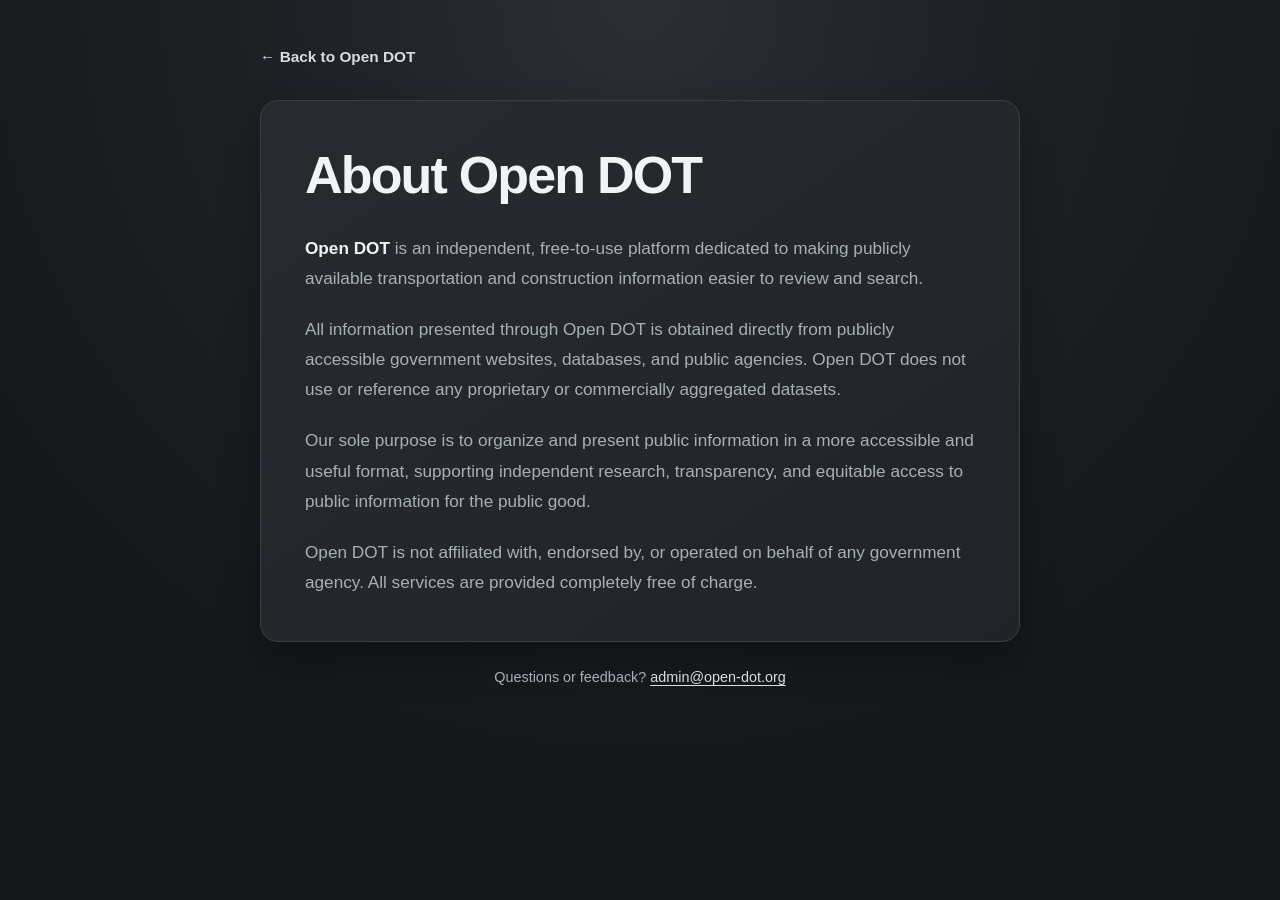
<file: site/homepage/about.html>
<!DOCTYPE html>
<html lang="en">
<head>
    <meta charset="UTF-8">
    <meta name="viewport" content="width=device-width, initial-scale=1.0">
    <meta name="description" content="About Open DOT: an independent, free-to-use resource for publicly available transportation and construction information.">
    <title>About Open DOT</title>
<link rel="canonical" href="https://open-dot.org/about.html">
<meta property="og:type" content="website">
<meta property="og:site_name" content="Open DOT">
<meta property="og:title" content="About Open DOT">
<meta property="og:description" content="About Open DOT: an independent, free-to-use resource for publicly available transportation and construction information.">
<meta property="og:url" content="https://open-dot.org/about.html">
<meta property="og:image" content="https://open-dot.org/open-dot-logo.png">
<meta name="twitter:card" content="summary">
    <script defer src="https://collect.open-dot.org/script.js" data-website-id="d095389c-d46e-4589-88fa-12d03c0df856" data-host-url="https://collect.open-dot.org" data-domains="open-dot.org" data-exclude-search="true"></script>
    <style>
        :root {
            --bg: #15171a;
            --panel: #24282d;
            --border: #3a4047;
            --text: #f1f3f5;
            --muted: #a7afb8;
            --accent: #d7dde3;
        }

        * { box-sizing: border-box; }

        body {
            margin: 0;
            min-height: 100vh;
            padding: 48px 20px;
            font-family: -apple-system, BlinkMacSystemFont, "Segoe UI", Roboto, sans-serif;
            color: var(--text);
            background: radial-gradient(circle at top, #2b2f34 0%, #1d2024 34%, #15171a 72%);
        }

        .page {
            max-width: 760px;
            margin: 0 auto;
        }

        .back-link {
            display: inline-block;
            margin-bottom: 34px;
            color: var(--accent);
            text-decoration: none;
            font-weight: 600;
            font-size: 0.96rem;
        }

        .back-link:hover, .back-link:focus-visible { text-decoration: underline; }

        .panel {
            padding: clamp(25px, 5vw, 44px);
            border-radius: 18px;
            border: 1px solid var(--border);
            background: linear-gradient(145deg, #272b30, #202328);
            box-shadow: 0 18px 38px rgba(0, 0, 0, 0.30);
        }

        h1 {
            margin: 0 0 28px;
            letter-spacing: -0.035em;
            font-size: clamp(2.1rem, 5vw, 3.25rem);
        }

        p {
            margin: 0 0 21px;
            color: var(--muted);
            font-size: clamp(1rem, 2vw, 1.075rem);
            line-height: 1.75;
        }

        p:last-child { margin-bottom: 0; }
        strong { color: var(--text); }

        footer {
            text-align: center;
            margin-top: 27px;
            color: var(--muted);
            font-size: 0.9rem;
        }

        footer a {
            color: var(--accent);
            text-underline-offset: 3px;
        }
    </style>
</head>
<body>
    <main class="page">
        <a class="back-link" href="/">← Back to Open DOT</a>
        <article class="panel">
            <h1>About Open DOT</h1>
            <p><strong>Open DOT</strong> is an independent, free-to-use platform dedicated to making publicly available transportation and construction information easier to review and search.</p>
            <p>All information presented through Open DOT is obtained directly from publicly accessible government websites, databases, and public agencies. Open DOT does not use or reference any proprietary or commercially aggregated datasets.</p>
            <p>Our sole purpose is to organize and present public information in a more accessible and useful format, supporting independent research, transparency, and equitable access to public information for the public good.</p>
            <p>Open DOT is not affiliated with, endorsed by, or operated on behalf of any government agency. All services are provided completely free of charge.</p>
        </article>
        <footer>
            Questions or feedback? <a href="mailto:admin@open-dot.org">admin@open-dot.org</a>
        </footer>
    </main>
</body>
</html>
</file>
